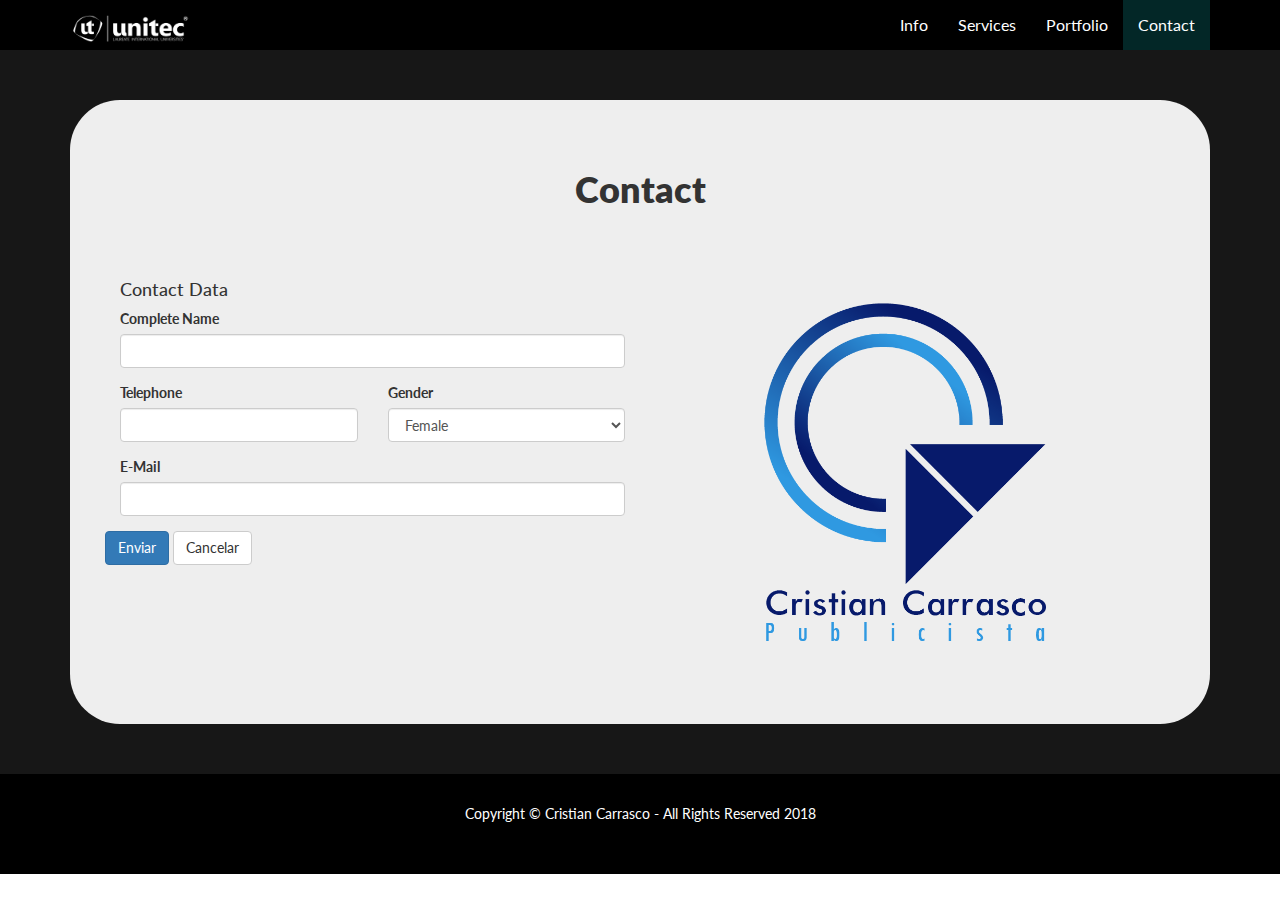
<file: contacto.html>
<!doctype html>
<html>
<head>
<meta charset="utf-8">
<title>Contact</title>
	<meta name="viewport" content="width=device-width, initial-scale=1">
<link href="css/bootstrap.min.css" rel="stylesheet">
<link href="css/bootstrap-custom.css" rel="stylesheet">
<link rel="stylesheet" href="https://use.fontawesome.com/releases/v5.0.13/css/all.css" 
integrity="sha384-DNOHZ68U8hZfKXOrtjWvjxusGo9WQnrNx2sqG0tfsghAvtVlRW3tvkXWZh58N9jp" crossorigin="anonymous">
<link href="css/jquery.fancybox.min.css" rel="stylesheet">
<link href="css/animate.css" rel="stylesheet">
<link href="css/style.css" rel="stylesheet">

	<!-- SEO -->
<meta name="Description" content="medilab es un sitio que encontrará contenido relevante a servicios médicos, laboratorios, doctores generales y con especialidades, servicios de emergencia.">
<meta name="Keywords" content="comunicacion, audiovisual, publicidad, fotografia, portafolio, unitec, profesional, fotografia, cortometraje, serie, documental">

<!-- Open Graph-->
<meta property="og.title" content="Sitio Cristian Carrasco">
<meta property="og.url" content="http://www.cristiancarrasco.com">
<meta property="og.image" content="http://www.medilab.com/logo.png">
<meta property="og.description" content="Este portafolio es creado para uso profesional, estudiante egresado de unitec en la carrera de comunicación audiovisual y publicitaria">
	  

<!-- Global site tag (gtag.js) - Google Analytics -->
<script async src="https://www.googletagmanager.com/gtag/js?id=UA-120220520-1"></script>
<script>
  window.dataLayer = window.dataLayer || [];
  function gtag(){dataLayer.push(arguments);}
  gtag('js', new Date());

  gtag('config', 'UA-120220520-1');
</script>
</head>

<body>
	<header>
	<nav class="navbar navbar-default">
              <div class="container">
                <!-- Brand and toggle get grouped for better mobile display -->
                <div class="navbar-header">
                  <button type="button" class="navbar-toggle collapsed" data-toggle="collapse" data-target="#nav" aria-expanded="false">
                    <span class="sr-only">Toggle navigation</span>
                    <span class="icon-bar"></span>
                    <span class="icon-bar"></span>
                    <span class="icon-bar"></span>
                  </button>
                  	<a class="navbar-brand" href="index.html">
						<img src="img/logo-blanco.png" class="img-responsive" alt="logotipo">
					</a>
                </div>
            
                <!-- Collect the nav links, forms, and other content for toggling -->
                <div class="collapse navbar-collapse" id="nav">
                  <ul class="nav navbar-nav navbar-right">
                    	<li><a href="index.html">Info</a></li>
                     
					  <li><a href="servicios.html">Services</a></li>
					  
					  <li><a href="portafolio.html">Portfolio</a></li>
					  
                       	<li class="active"><a href="contacto.html">Contact</a></li>
                       </ul>
                              
                </div><!-- /.navbar-collapse -->
              </div><!-- /.container-fluid -->
            </nav>
	
	</header>
<section id="sec-portafolio">
		<div class="container">
			<div class="gris"><h1>Contact</h1>
		<div class="row">
			
			<form id="form-registro" name="form-registro" method="post" action="" class="col-md-6">
				
				<h4>Contact Data</h4>
				<div class="row">
				<div class="form-group col-md-12 col-sm-6 col-xs-12">
					<label>Complete Name</label>
					<input type="text" id="nombre" name="nombre" class="form-control" maxlength="50">
				</div>
				
				<div class="form-group col-md-6 col-sm-6 col-xs-12">
					<label>Telephone</label>
					<input type="tel" id="telefono" name="telefono" class="form-control" maxlength="15">
				
			</div>
				<div class="form-group col-md-6 col-sm-6 col-xs-12">
						<label>Gender</label>
					<select id="plan" name="plan" class="form-control">
						<option value="femenino">Female</option>
						<option value="masculino">Male</option>
						<option value="no especifica">No Especifica</option></select></div>
				</div>
			
							<div class="row">
		
					<div class="form-group col-md-12 col-sm-6 col-xs-12" >
						<label>E-Mail</label>
						<input type="email" id="modelo" name="modelo" class="form-control" maxlength="25">
					</div>
		
			
					<div id="submit" class="form-group">
						<button type="submit" class="btn btn-primary">Enviar</button>
						<button type="reset" class="btn btn-default">Cancelar</button>
					</div>
					
				</div>	
				
			</form>
				
			<article class="col-md-6 col-sm-12 col-xs-12">
				<span class="circular2 center-block"><img src="img/Marca personal-01.png" class="img-responsive" alt="estudio"></span>
			</article>
			
				</div></div></div></section>
	
	
	
	
			

	<script src="js/jquery.min.js"></script>
	<script src="js/bootstrap.min.js"></script>
	<script src="js/jquery.fancybox.min.js"></script>
	<script src="js/wow.min.js"></script>
	<script>
  		new WOW().init();
  	</script>
	
	
	
	<!-- Go to www.addthis.com/dashboard to customize your tools --> <script type="text/javascript" src="//s7.addthis.com/js/300/addthis_widget.js#pubid=ra-59408cfb00a37044"></script>
</body>
	<footer id="footer">
	<p>Copyright &copy; Cristian Carrasco - All Rights Reserved 2018</p>
</footer>
</html>
</file>
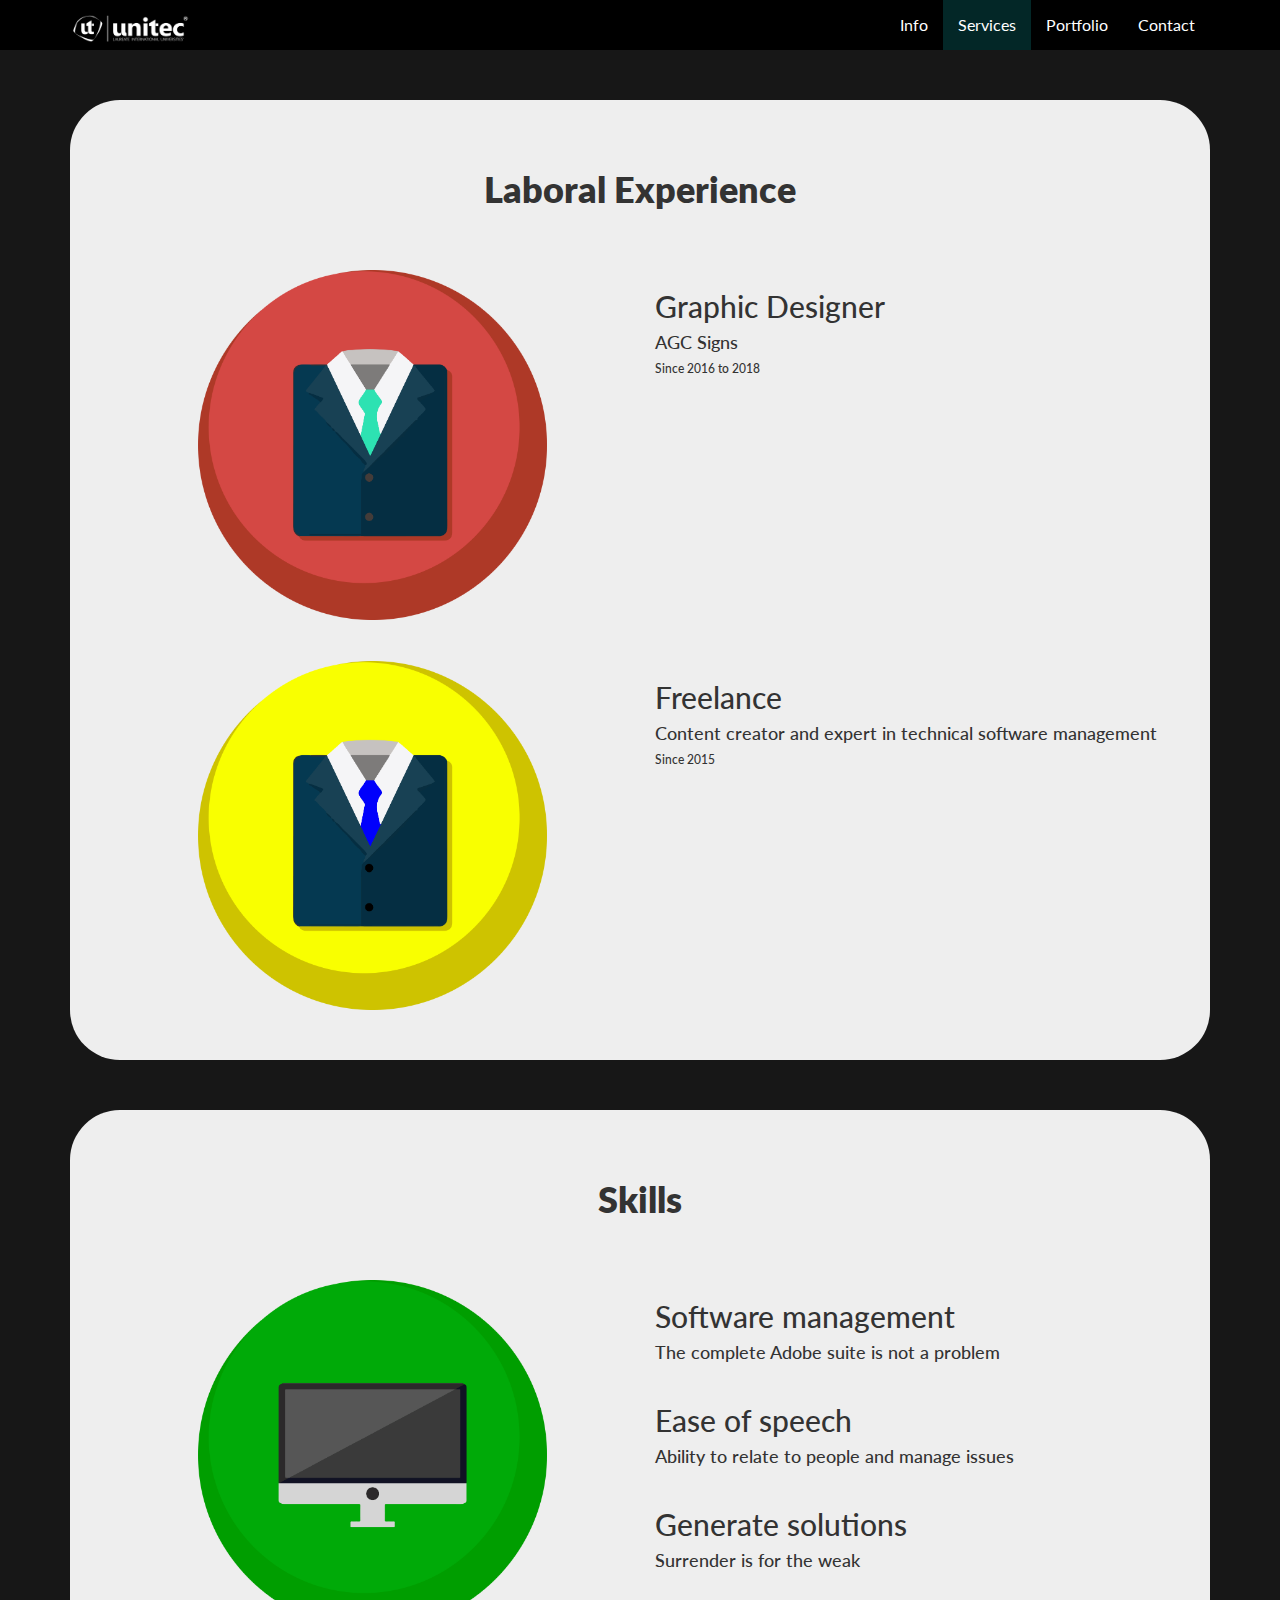
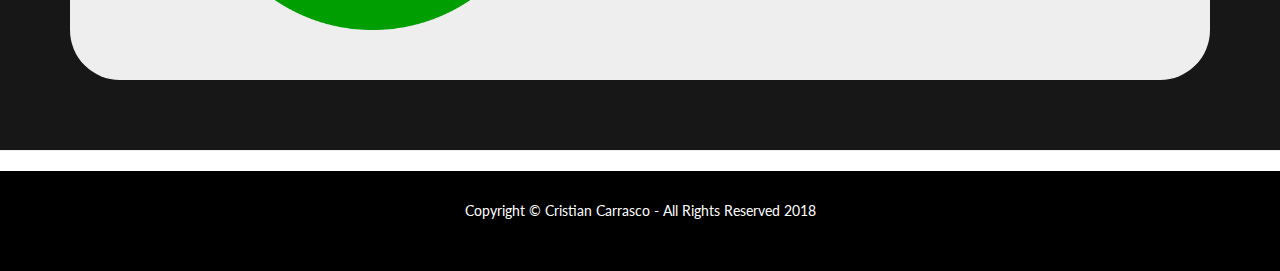
<file: servicios.html>
<!doctype html>
<html>
<head>
<meta charset="utf-8">
<title>servicios</title>
	<meta name="viewport" content="width=device-width, initial-scale=1">
<link href="css/bootstrap.min.css" rel="stylesheet">
<link href="css/bootstrap-custom.css" rel="stylesheet">
<link rel="stylesheet" href="https://use.fontawesome.com/releases/v5.0.13/css/all.css" 
integrity="sha384-DNOHZ68U8hZfKXOrtjWvjxusGo9WQnrNx2sqG0tfsghAvtVlRW3tvkXWZh58N9jp" crossorigin="anonymous">
<link href="css/jquery.fancybox.min.css" rel="stylesheet">
<link href="css/animate.css" rel="stylesheet">
<link href="css/style.css" rel="stylesheet">

	<!-- SEO -->
<meta name="Description" content="medilab es un sitio que encontrará contenido relevante a servicios médicos, laboratorios, doctores generales y con especialidades, servicios de emergencia.">
<meta name="Keywords" content="comunicacion, audiovisual, publicidad, fotografia, portafolio, unitec, profesional, fotografia, cortometraje, serie, documental">

<!-- Open Graph-->
<meta property="og.title" content="Sitio Cristian Carrasco">
<meta property="og.url" content="http://www.cristiancarrasco.com">
<meta property="og.image" content="http://www.medilab.com/logo.png">
<meta property="og.description" content="Este portafolio es creado para uso profesional, estudiante egresado de unitec en la carrera de comunicación audiovisual y publicitaria">
	  

<!-- Global site tag (gtag.js) - Google Analytics -->
<script async src="https://www.googletagmanager.com/gtag/js?id=UA-120220520-1"></script>
<script>
  window.dataLayer = window.dataLayer || [];
  function gtag(){dataLayer.push(arguments);}
  gtag('js', new Date());

  gtag('config', 'UA-120220520-1');
</script>
</head>

<body>
	<header>
	<nav class="navbar navbar-default">
              <div class="container">
                <!-- Brand and toggle get grouped for better mobile display -->
                <div class="navbar-header">
                  <button type="button" class="navbar-toggle collapsed" data-toggle="collapse" data-target="#nav" aria-expanded="false">
                    <span class="sr-only">Toggle navigation</span>
                    <span class="icon-bar"></span>
                    <span class="icon-bar"></span>
                    <span class="icon-bar"></span>
                  </button>
                  	<a class="navbar-brand" href="index.html">
						<img src="img/logo-blanco.png" class="img-responsive" alt="logotipo">
					</a>
                </div>
            
                <!-- Collect the nav links, forms, and other content for toggling -->
                <div class="collapse navbar-collapse" id="nav">
                  <ul class="nav navbar-nav navbar-right">
                    	<li><a href="index.html">Info</a></li>
                     
					  <li class="active"><a href="servicios.html">Services</a></li>
					  
					  <li><a href="portafolio.html">Portfolio</a></li>
					  
                       	<li><a href="contacto.html">Contact</a></li>
                       </ul>
                              
                </div><!-- /.navbar-collapse -->
              </div><!-- /.container-fluid -->
            </nav>
	
	</header>
	
	<section id="sec-experiencia">
		<div class="container">
			<div class="gris"><h1>Laboral Experience</h1>
		
				
				<div class="row">
				
			<article class="col-md-6 col-sm-12 col-xs-12">
				<span class="circular2 center-block"><img src="img/icon-03.png" class="img-responsive" alt="estudio"></span>
			</article>
			<article class="col-md-6 col-sm-12 col-xs-12">
			<span class="textitos"><h2>Graphic Designer</h2>
				<h4>AGC Signs</h4>
				<h6>Since 2016 to 2018</h6>
				</span>
				
			</article>	
				</div>
				<hr>
			<div class="row">
				
			<article class="col-md-6 col-sm-12 col-xs-12">
				<span class="circular2 center-block"><img src="img/icon-04.png" class="img-responsive" alt="estudio"></span>
			</article>
			<article class="col-md-6 col-sm-12 col-xs-12">
			<span class="textitos"><h2>Freelance</h2>
				<h4>Content creator and expert in technical software management</h4>
				<h6>Since 2015</h6>
				</span>
			</article>	
				</div></div>
				
				
			<div class="gris">
			<h1>Skills</h1>
			<div class="row">
				
			<article class="col-md-6 col-sm-12 col-xs-12">
				<span class="circular2 center-block"><img src="img/icon-05.png" class="img-responsive" alt="estudio"></span>
			</article>
			<article class="col-md-6 col-sm-12 col-xs-12">
			<span class="textitos"><h2>Software management</h2>
				<h4>The complete Adobe suite is not a problem</h4>
				<hr>
				<h2>Ease of speech</h2>
				<h4>Ability to relate to people and manage issues</h4>
				<hr>
				<h2>Generate solutions</h2>
				<h4>Surrender is for the weak</h4>
				</span>
			</article>	
				</div></div>
		
		</div>
		<hr>
		
			</section>
	
	
	
	
	
	
	
	
		<script src="js/jquery.min.js"></script>
	<script src="js/bootstrap.min.js"></script>
	<script src="js/jquery.fancybox.min.js"></script>
	<script src="js/wow.min.js"></script>
	<script>
  		new WOW().init();
  	</script>
	
	
	
	<!-- Go to www.addthis.com/dashboard to customize your tools --> <script type="text/javascript" src="//s7.addthis.com/js/300/addthis_widget.js#pubid=ra-59408cfb00a37044"></script>
</body>
	<footer id="footer">
	<p>Copyright &copy; Cristian Carrasco - All Rights Reserved 2018</p>
</footer>
</html>
</file>
<file: css/style.css>
@import url('https://fonts.googleapis.com/css?family=Lato:300,400,700,900');
body{
	font-family: 'Lato', sans-serif;
	font-size: 14px;
	color: #333;}
#sec-portada {
	padding: 50px 0px;
	background: #171717;
	}
.nombre{
	margin: 1000px;
}
#sec-portada h1{
	font-weight: 1000;
	font-size: 100px;
	color: #0067C3;
}
#sec-portada h4{
	color: white;
}
#sec-portada p{
	color: white;
}
.circular{
	width: 500px;
	display: block;
	}
.circular2{
	width: 350px;
	display: block;
}
#sec-educacion{
	background: #171717;
}
#sec-educacion h1{
	text-align: center;
	padding-bottom: 50px;
	font-weight: 800;
}
#sec-portafolio{
	background: #171717;
}
#sec-portafolio h1{
	text-align: center;
	padding-bottom: 50px;
	font-weight: 800;
}
#sec-experiencia{
	background: #171717;
}
#sec-experiencia h1{
	text-align: center;
	padding-bottom: 50px;
	font-weight: 800;
}

.textitos{
	padding: 500px 0px;
}

.gris{
	background: #EEEEEE;
	padding: 50px;
	margin: 50px 0px;
	border-radius: 50px;
}

footer{
	background: #000000;
	color: white;
	height: 100px;
	text-align: center;
	padding: 30px 0px;
}
</file>
